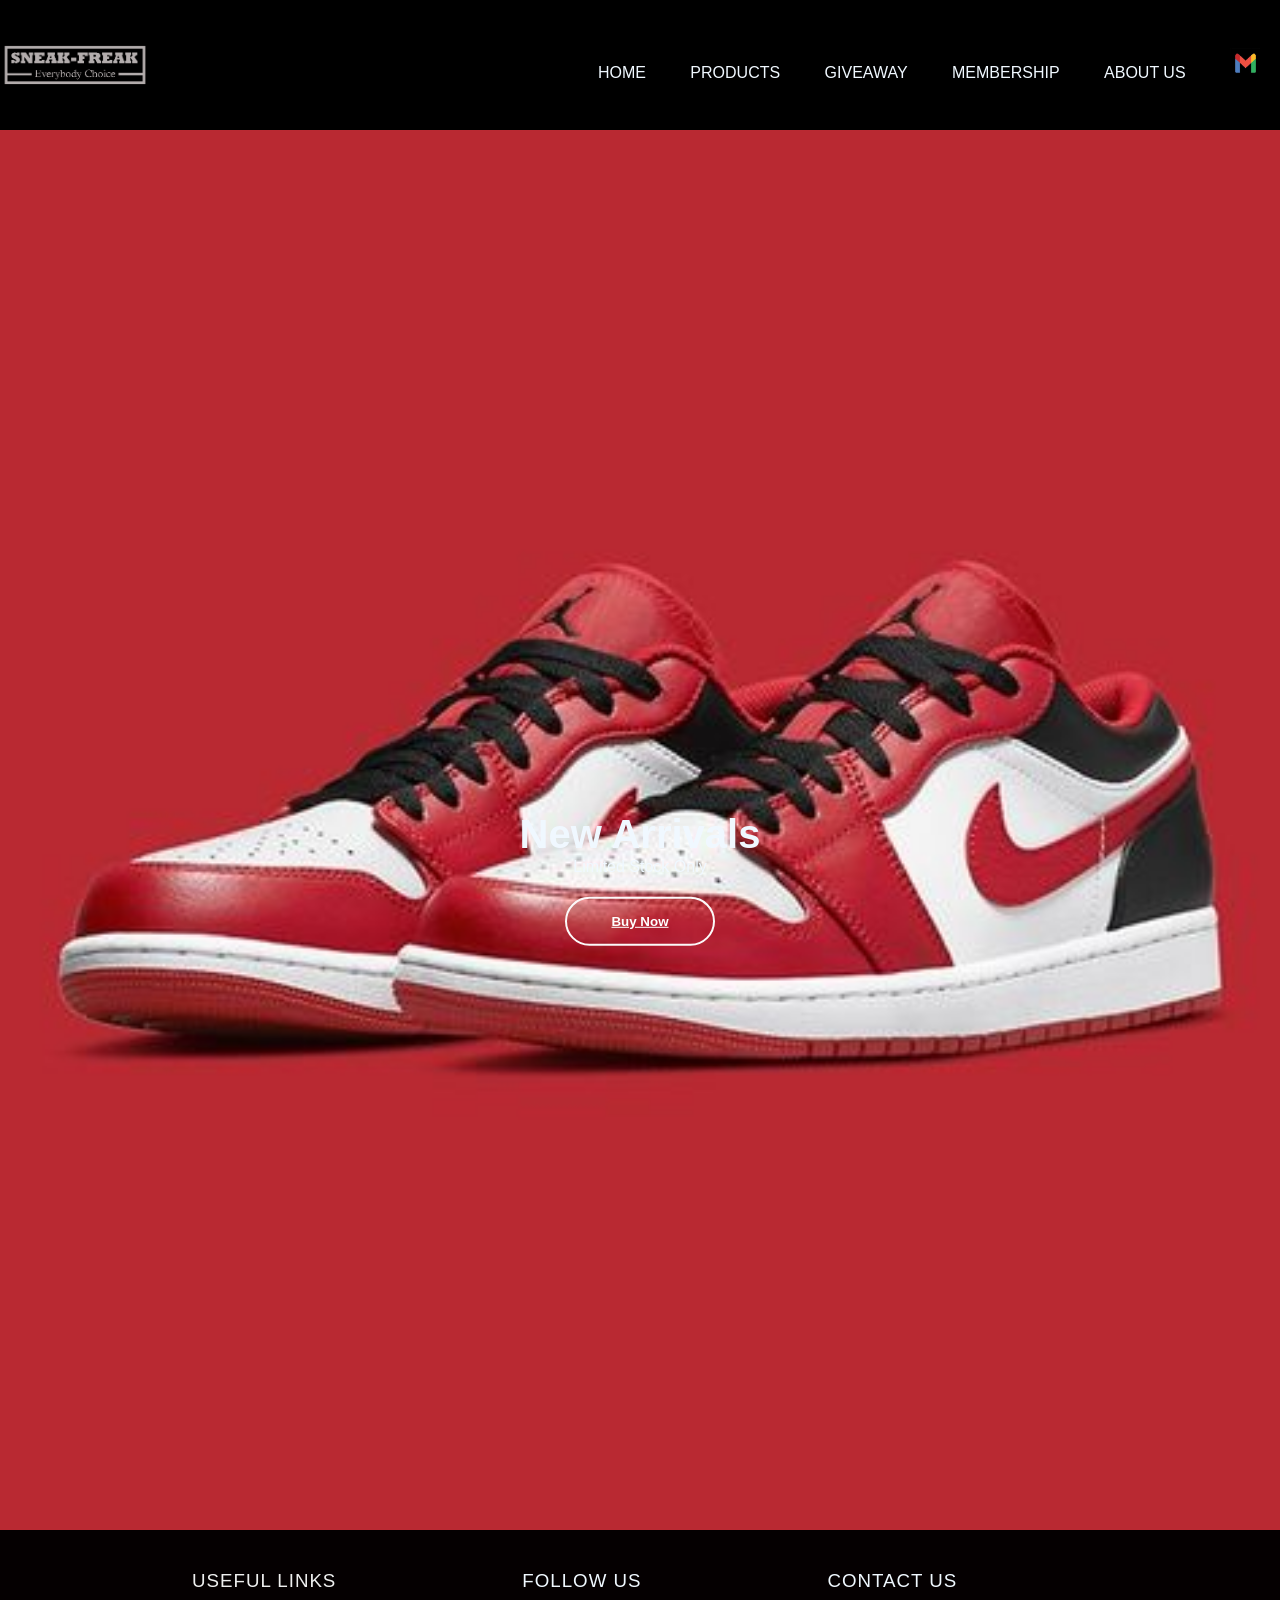
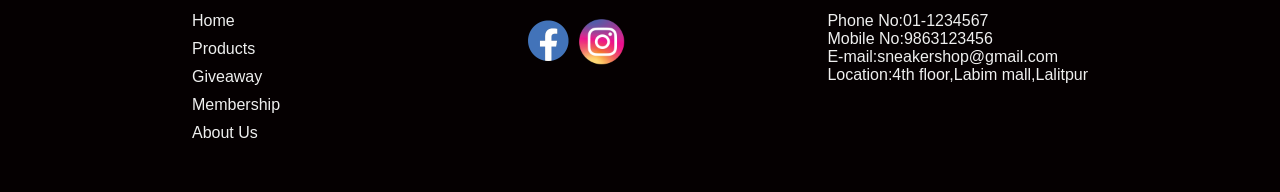
<file: IT final/final website/index.html>
<!DOCTYPE html>
<head>
    <title> Home Page</title>
    <link rel="stylesheet" href="style.css">    
</head>
<body>
    <div class="banner">
        <div class="navbar">
            <img src="images/logo.png" class="logo">
            <ul>
                <li><a href="index.html">Home</a></li>
                <li><a href="product.html">Products</a></li>
                <li><a href="giveaway.html">Giveaway </a></li>
                <li><a href="membership.html">Membership</a></li>
                <li><a href="aboutus.html">About Us</a></li>
                <li><a href="https://mail.google.com/" target="_blank"><img src="images/gmail.jpg"> </a></li>
            </ul>
        </div>

        <div class="content">
            <h1>New Arrivals</h1>
            <p>Limited Stock Only</p>
            <div>
                <button type="button"><a href="product.html"> Buy Now</button>
            </div>
        </div>
    </div>
    <div class="footer">
        <div class="col-1">
            <h3>USEFUL LINKS</h3>
            <a href="index.html">Home</a>
            <a href="product.html">Products</a>
            <a href="giveaway.html">Giveaway</a>
            <a href="membership.html">Membership</a>
            <a href="aboutus.html">About Us</a>
        </div>
        <div class="col-2">
            <h3>FOLLOW US</h3>
            <img src="images/facebook logo.png" class="logo">
            <img src="images/instagram logo.png" class="logo">
        </div>
        <div class="col-3">
            <h3>CONTACT US</h3>
            <p>Phone No:01-1234567<br>Mobile No:9863123456<br>E-mail:sneakershop@gmail.com<br>Location:4th floor,Labim mall,Lalitpur </p>
        </div>
    </div>
</body>
</html>
</file>
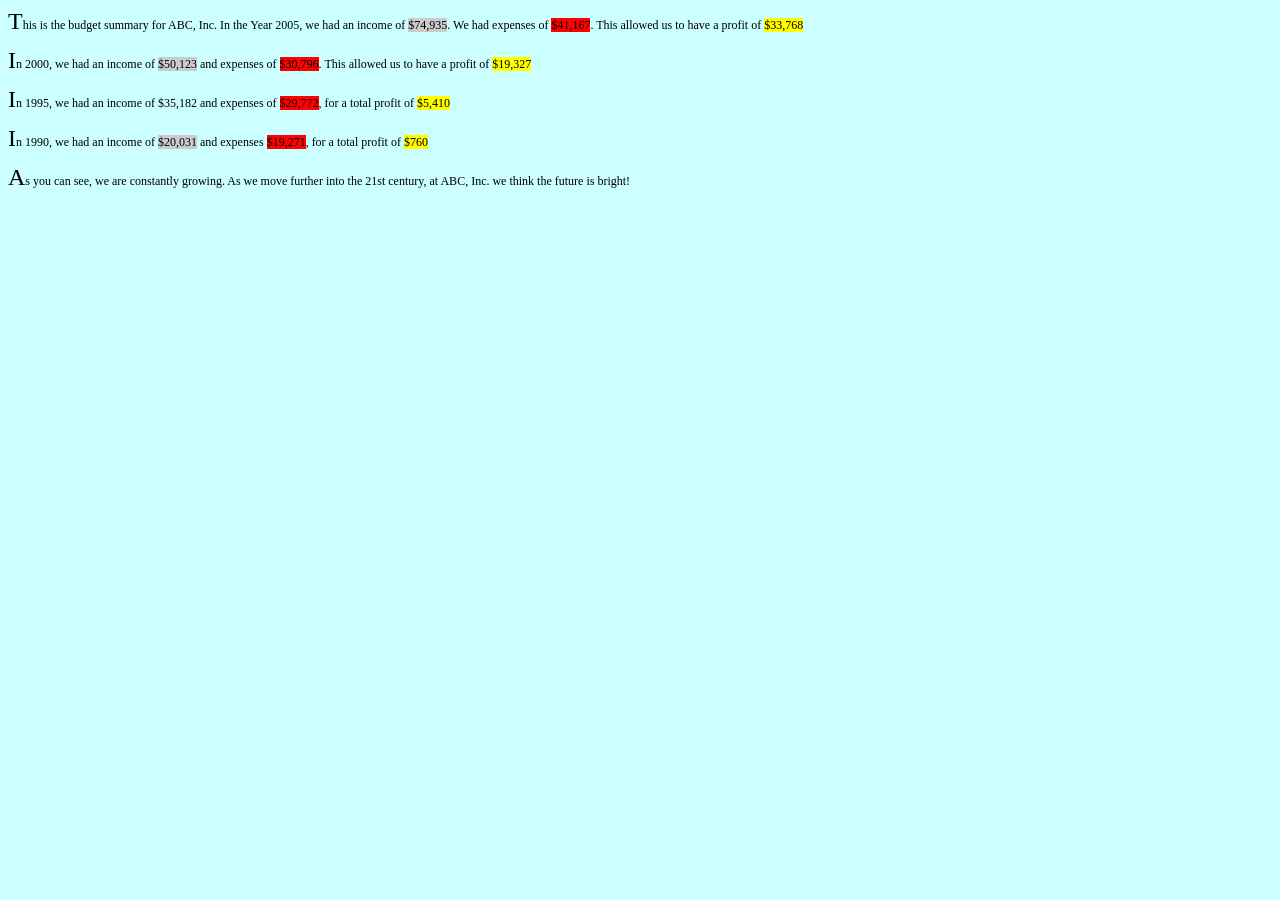
<file: IT final/week 8/index.html>
<html>
<head>
<title>ABC, Inc. Year End Budget Summary</title> 
<link href="style.css" rel="stylesheet" type="text/css">
</head>



<div id="budgetsummary">

<p>This is the budget summary for ABC, Inc. In the Year 2005, we had an income of <span class="income">$74,935</span>. We had expenses of

<span class="expenses">$41,167</span>. This allowed us to have a profit of <span class="profit" >$33,768</span> </p>

<p>In 2000, we had an income of <span class="income">$50,123</span> and expenses of <span class="expenses">$30,796</span>.

This allowed us to have a profit of

<span class="profit" >$19,327</ span> </p>

<p>In 1995, we had an income of <span class-"income" >$35,182</span> and expenses of <span class="expenses">$29,772</span>, for a total profit of <span class=" profit">$5,410</span> </p>

<p>In 1990, we had an income of <span class="income">$20,031</span> and expenses <span class="expenses">$19,271</span>, for a total profit of <span class="profit">$760</span> </p>

<p>As you can see, we are constantly growing. As we move further into the 21st century, at ABC, Inc. we think the future is bright!</p>
 </div> </body> </html>
</file>
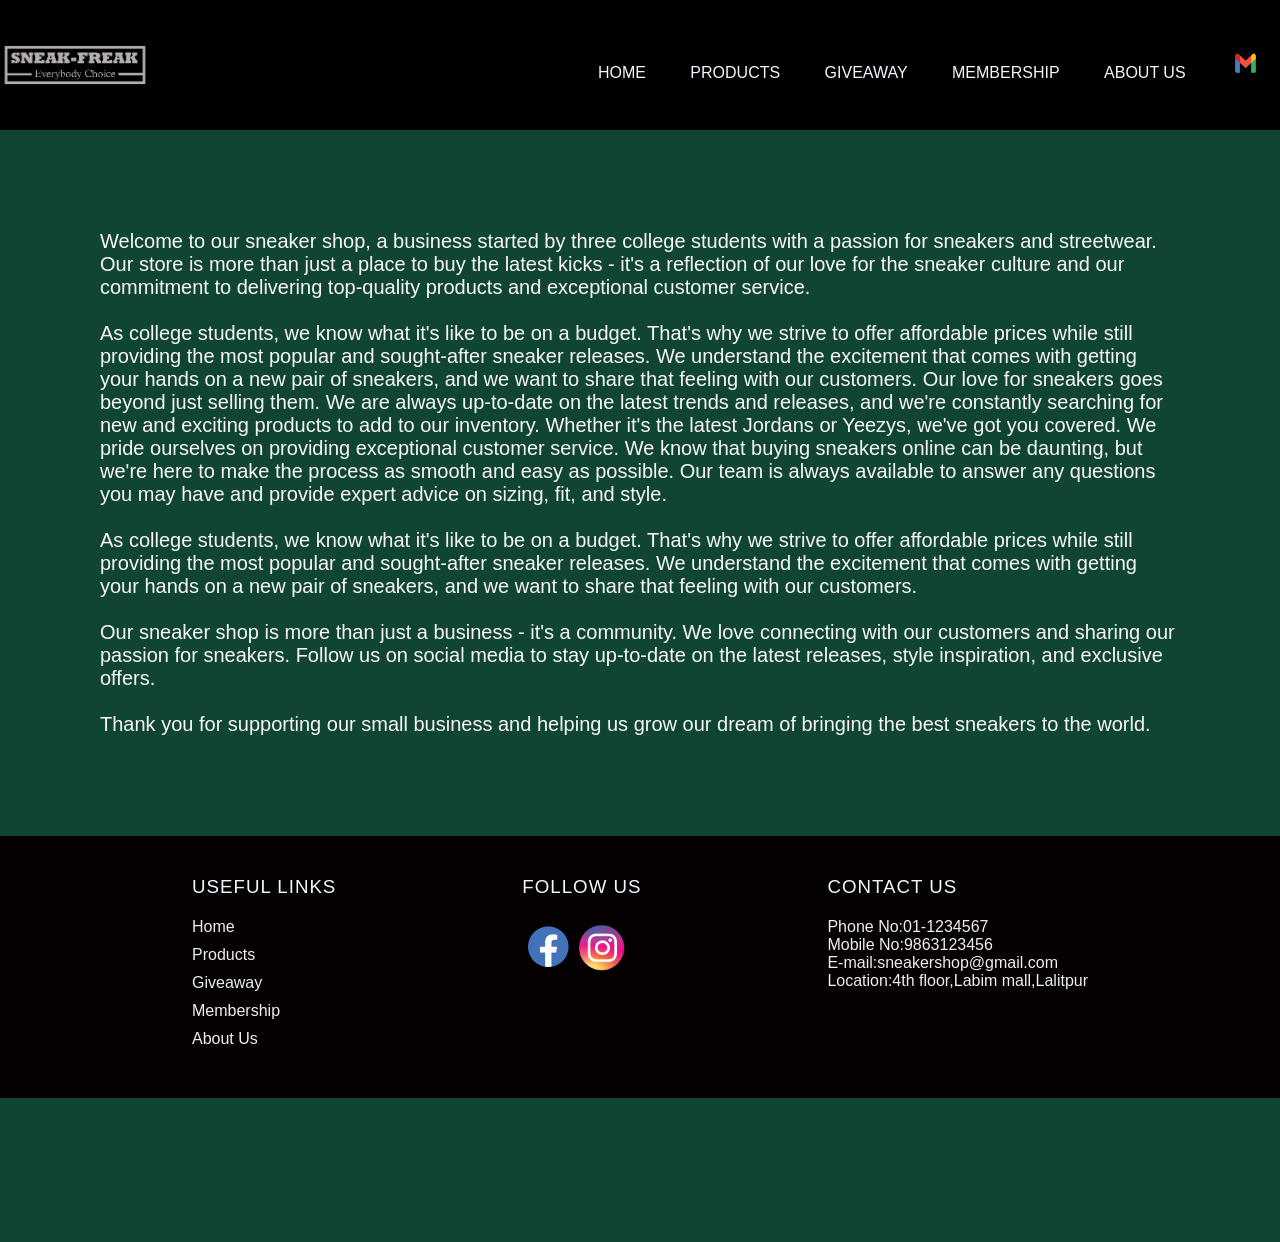
<file: IT final/final website/aboutus.html>
<!DOCTYPE html>
<head>
    <title> About Us</title>
    <link rel="stylesheet" href="style5.css">
</head>
<body>
    <div class="banner">
        <div class="navbar">
            <img src="images/logo.png" class="logo">
            <ul>
                <li><a href="index.html">Home</a></li>
                <li><a href="product.html">Products</a></li>
                <li><a href="giveaway.html">Giveaway </a></li>
                <li><a href="membership.html">Membership</a></li>
                <li><a href="aboutus.html">About Us</a></li>
                <li><a href="https://mail.google.com/" target="_blank"><img src="images/gmail.jpg"> </a></li>
            </ul>
        </div>
    <div class="content">
        <p>Welcome to our sneaker shop, a business started by three college students with a passion for sneakers and streetwear. Our store is more than just a place to buy the latest kicks - it's a reflection of our love for the sneaker culture and our commitment to delivering top-quality products and exceptional customer service.<br><br>
        As college students, we know what it's like to be on a budget. That's why we strive to offer affordable prices while still providing the most popular and sought-after sneaker releases. We understand the excitement that comes with getting your hands on a new pair of sneakers, and we want to share that feeling with our customers. Our love for sneakers goes beyond just selling them. We are always up-to-date on the latest trends and releases, and we're constantly searching for new and exciting products to add to our inventory. Whether it's the latest Jordans or Yeezys, we've got you covered. We pride ourselves on providing exceptional customer service. We know that buying sneakers online can be daunting, but we're here to make the process as smooth and easy as possible. Our team is always available to answer any questions you may have and provide expert advice on sizing, fit, and style.<br><br>
        As college students, we know what it's like to be on a budget. That's why we strive to offer affordable prices while still providing the most popular and sought-after sneaker releases. We understand the excitement that comes with getting your hands on a new pair of sneakers, and we want to share that feeling with our customers.<br><br>Our sneaker shop is more than just a business - it's a community. We love connecting with our customers and sharing our passion for sneakers. Follow us on social media to stay up-to-date on the latest releases, style inspiration, and exclusive offers.<br><br>
        Thank you for supporting our small business and helping us grow our dream of bringing the best sneakers to the world.</p>
    </div>
    <div class="footer">
        <div class="col-1">
            <h3>USEFUL LINKS</h3>
            <a href="index.html">Home</a>
            <a href="product.html">Products</a>
            <a href="giveaway.html">Giveaway</a>
            <a href="membership.html">Membership</a>
            <a href="aboutus.html">About Us</a>
        </div>
        <div class="col-2">
            <h3>FOLLOW US</h3>
            <img src="images/facebook logo.png" class="logo">
            <img src="images/instagram logo.png" class="logo">
        </div>
        <div class="col-3">
            <h3>CONTACT US</h3>
            <p>Phone No:01-1234567<br>Mobile No:9863123456<br>E-mail:sneakershop@gmail.com<br>Location:4th floor,Labim mall,Lalitpur </p>
        </div>
    </div>
</body>
</html>
</file>
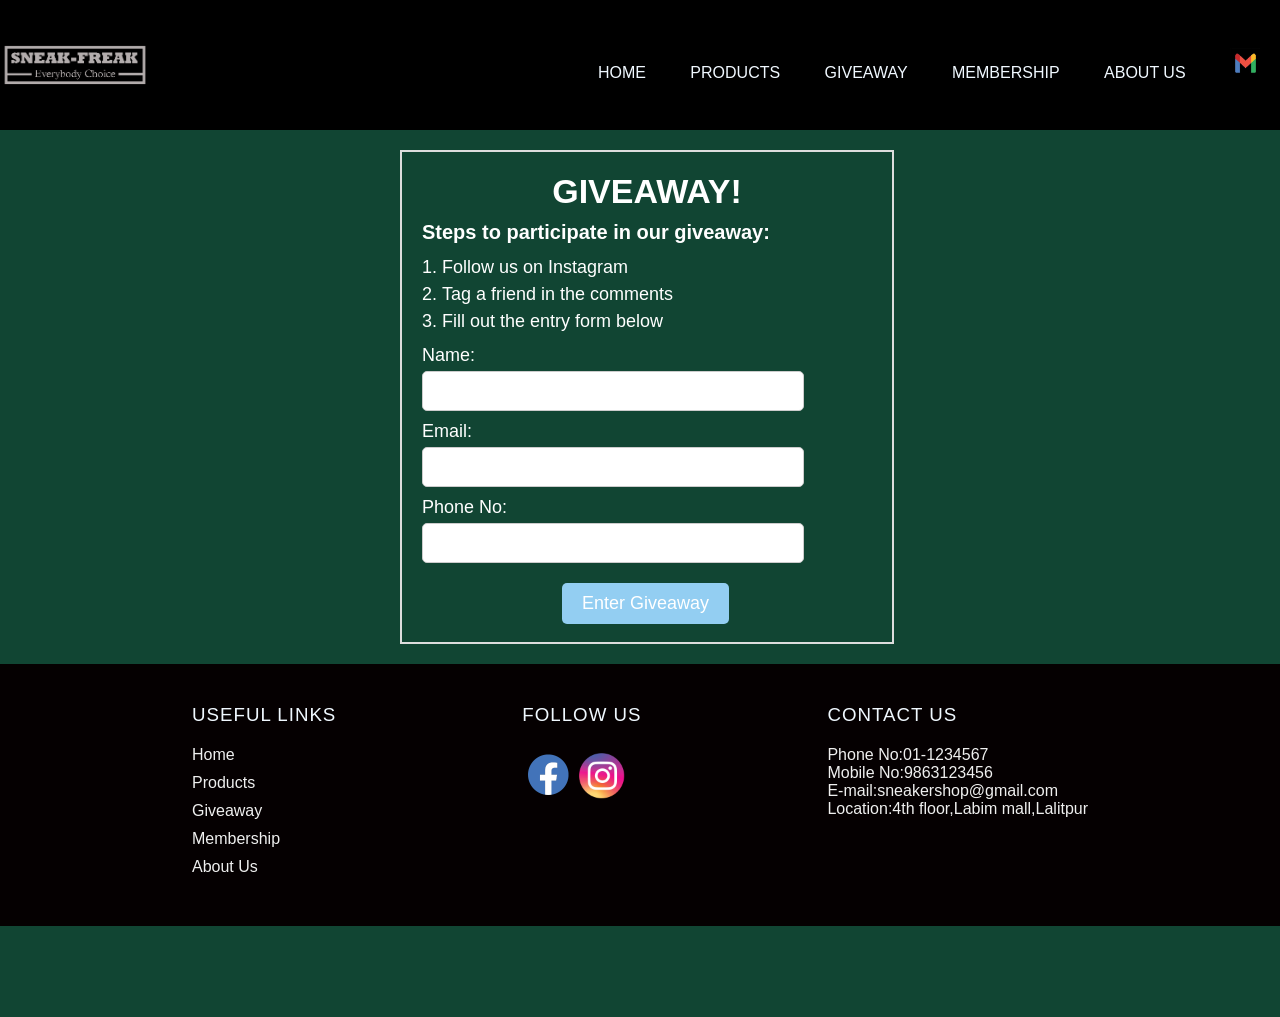
<file: IT final/final website/giveaway.html>
<!DOCTYPE html>
<head>
    <title>Giveaway</title>
    <link rel="stylesheet" href="style3.css">
</head>
<body>
    <div class="banner">
        <div class="navbar">
            <img src="images/logo.png" class="logo">
            <ul>
                <li><a href="index.html">Home</a></li>
                <li><a href="product.html">Products</a></li>
                <li><a href="giveaway.html">Giveaway </a></li>
                <li><a href="membership.html">Membership</a></li>
                <li><a href="aboutus.html">About Us</a></li>
                <li><a href="https://mail.google.com/" target="_blank"><img src="images/gmail.jpg"> </a></li>
            </ul>
        </div>
        <div class="giveaway-box">
            <h2>GIVEAWAY!</h2>
            <p><strong>Steps to participate in our giveaway:</strong></p>
            <ol>
              <li>Follow us on Instagram</li>
              <li>Tag a friend in the comments</li>
              <li>Fill out the entry form below</li>
            </ol>
            <form action="#" method="post">
              <label for="name">Name:</label>
              <input type="text" id="name" name="name" required>
              <label for="email">Email:</label>
              <input type="email" id="email" name="email" required>
              <label for="number">Phone No:</label>
              <input type="text" id="number" name="number" required>
              <input type="submit" value="Enter Giveaway">
            </form>
          </div>
          <div class="footer">
            <div class="col-1">
                <h3>USEFUL LINKS</h3>
                <a href="index.html">Home</a>
                <a href="product.html">Products</a>
                <a href="giveaway.html">Giveaway</a>
                <a href="membership.html">Membership</a>
                <a href="aboutus.html">About Us</a>
            </div>
            <div class="col-2">
                <h3>FOLLOW US</h3>
                <img src="images/facebook logo.png" class="logo">
                <img src="images/instagram logo.png" class="logo">
            </div>
            <div class="col-3">
                <h3>CONTACT US</h3>
                <p>Phone No:01-1234567<br>Mobile No:9863123456<br>E-mail:sneakershop@gmail.com<br>Location:4th floor,Labim mall,Lalitpur </p>
            </div>
        </div>
        <script src="JS/script.js"></script>
    </body>
    </html>
</file>
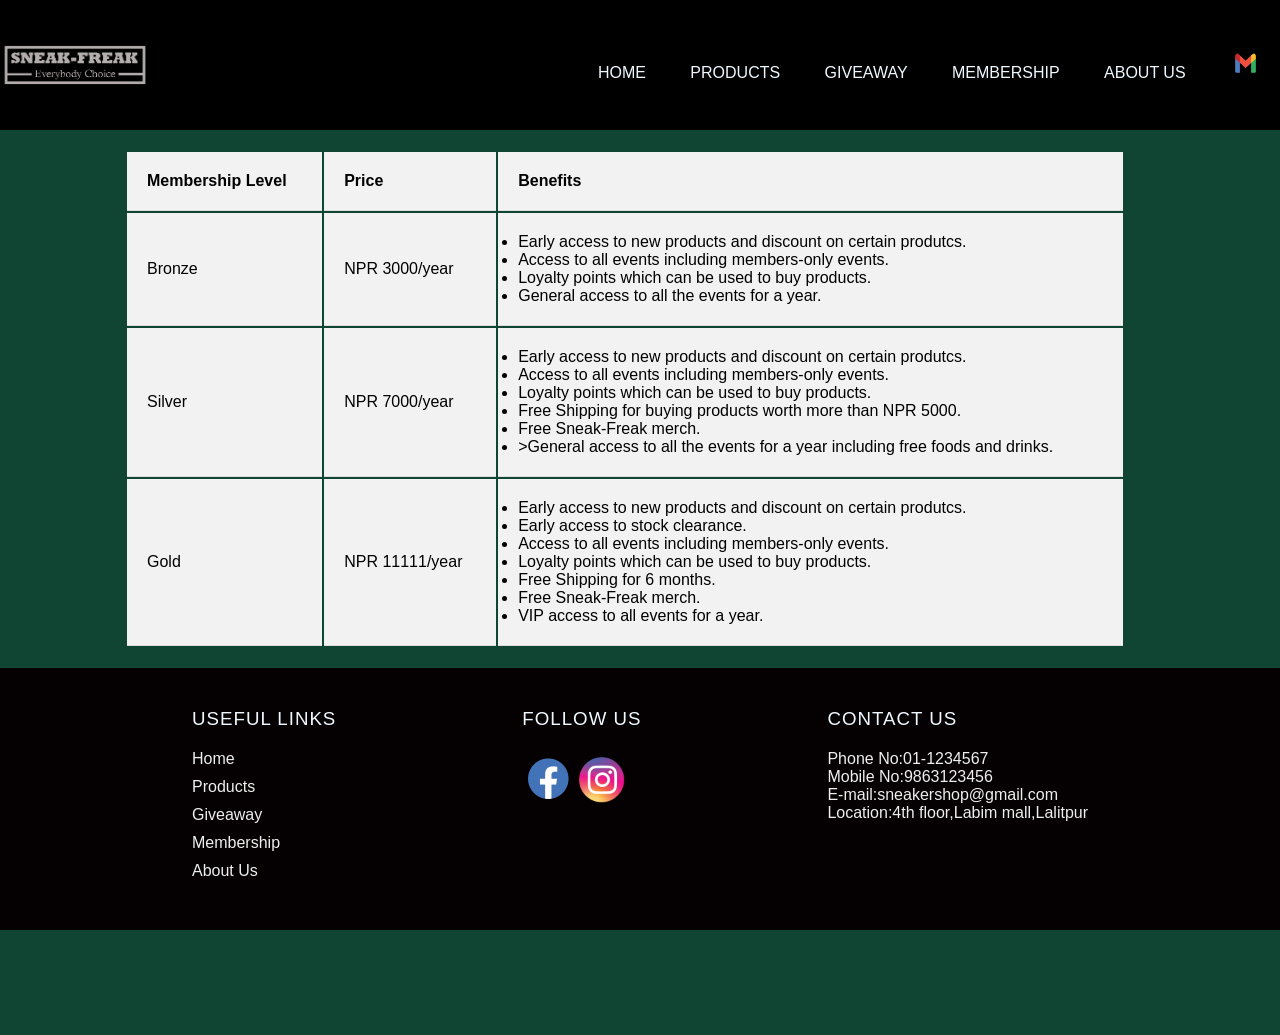
<file: IT final/final website/membership.html>
<!DOCTYPE html>
<head>
    <title>Giveaway</title>
    <link rel="stylesheet" href="style4.css">
</head>
<body>
    <div class="banner">
        <div class="navbar">
            <img src="images/logo.png" class="logo">
            <ul>
                <li><a href="index.html">Home</a></li>
                <li><a href="product.html">Products</a></li>
                <li><a href="giveaway.html">Giveaway </a></li>
                <li><a href="membership.html">Membership</a></li>
                <li><a href="aboutus.html">About Us</a></li>
                <li><a href="https://mail.google.com/" target="_blank"><img src="images/gmail.jpg"> </a></li>
            </ul>
        </div>   
         
    <table class="membership-table">
            <tr>
              <th>Membership Level</th>
              <th>Price</th>
              <th>Benefits</th>
            </tr>
            <tr>
              <td>Bronze</td>
              <td>NPR 3000/year</td>
              <td>
                <ul>
                    <li>Early access to new products and discount on certain produtcs.</li>
                    <li>Access to all events including members-only events.</li></li>
                    <li>Loyalty points which can be used to buy products.</li>
                    <li>General access to all the events for a year.</li>
                </ul>
              </td>
            </tr>
            <tr>
              <td>Silver</td>
              <td>NPR 7000/year</td>
              <td>
                <ul>
                    <li>Early access to new products and discount on certain produtcs.</li>
                    <li>Access to all events including members-only events.</li>
                    <li>Loyalty points which can be used to buy products.</li>
                    <li>Free Shipping for buying products worth more than NPR 5000.</li>
                    <li>Free Sneak-Freak merch.</li>
                    <li>>General access to all the events for a year including free foods and drinks.</li>
                </ul>
              </td>
            </tr>
            <tr>
              <td>Gold</td>
              <td>NPR 11111/year</td>
              <td>
                <ul>
                    <li>Early access to new products and discount on certain produtcs.</li>
                    <li>Early access to stock clearance.</li>
                    <li>Access to all events including members-only events.</li>
                    <li>Loyalty points which can be used to buy products.</li>
                    <li>Free Shipping for 6 months.</li>
                    <li>Free Sneak-Freak merch.</li>
                    <li>VIP access to all events for a year.</li>
                </ul>
              </td>
            </tr>
          </table>
          <div class="footer">
            <div class="col-1">
                <h3>USEFUL LINKS</h3>
                <a href="index.html">Home</a>
                <a href="product.html">Products</a>
                <a href="giveaway.html">Giveaway</a>
                <a href="membership.html">Membership</a>
                <a href="aboutus.html">About Us</a>
            </div>
            <div class="col-2">
                <h3>FOLLOW US</h3>
                <img src="images/facebook logo.png" class="logo">
                <img src="images/instagram logo.png" class="logo">
            </div>
            <div class="col-3">
                <h3>CONTACT US</h3>
                <p>Phone No:01-1234567<br>Mobile No:9863123456<br>E-mail:sneakershop@gmail.com<br>Location:4th floor,Labim mall,Lalitpur </p>
            </div>
        </div>
    </body>
    </html>
</file>
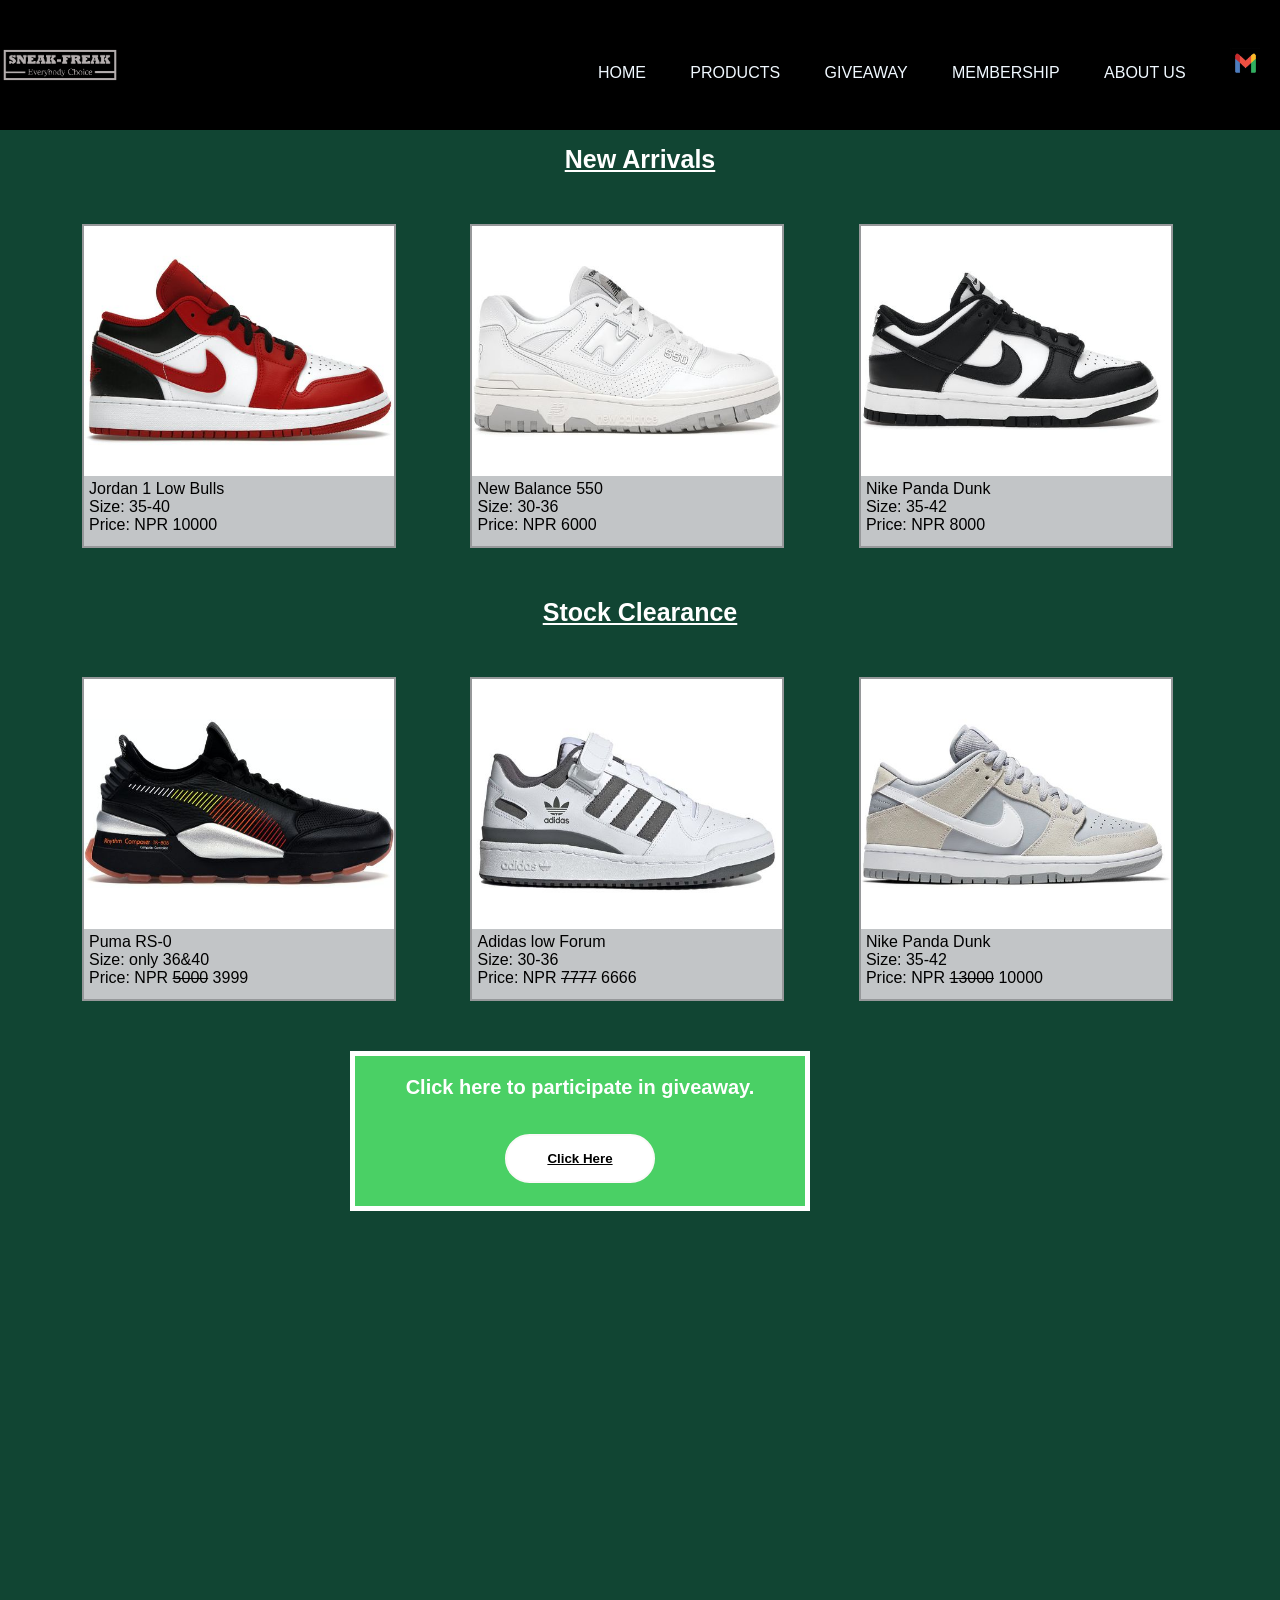
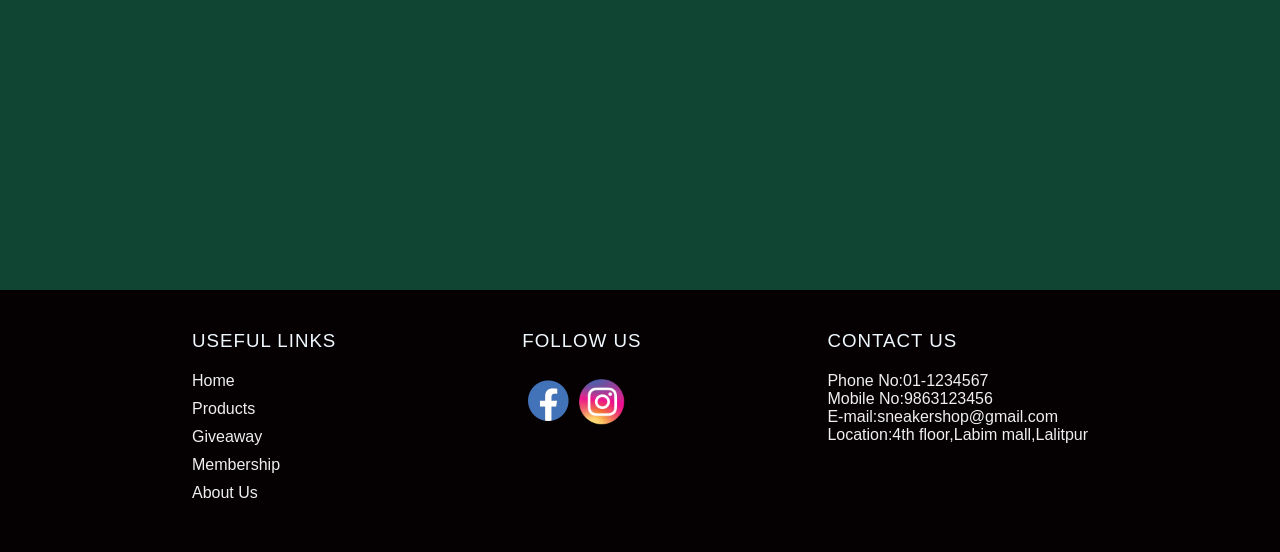
<file: IT final/final website/product.html>
<!DOCTYPE html>
<head>
    <title> Product </title>
    <link rel="stylesheet" href="style2.css">
</head>
<body>
    <div class="banner">
        <div class="navbar">
            <img src="images/logo.png" class="logo">
            <ul>
                <li><a href="index.html">Home</a></li>
                <li><a href="product.html">Products</a></li>
                <li><a href="giveaway.html">Giveaway </a></li>
                <li><a href="membership.html">Membership</a></li>
                <li><a href="aboutus.html">About Us</a></li>
                <li><a href="https://mail.google.com/" target="_blank"><img src="images/gmail.jpg"> </a></li>
            </ul>
        </div>        
        <div class="products">
            <h1><u> New Arrivals </u></h1>
            <div class="col-a">
                <img src="images/NA0.jpg">
                <p>Jordan 1 Low Bulls<br>Size: 35-40<br>Price: NPR 10000</p>                
            </div>
            <div class="col-a">
                <img src="images/NA1.jpg">
                <p>New Balance 550 <br>Size: 30-36<br>Price: NPR 6000</p> 
            </div>
            <div class="col-a">
                <img src="images/NA2.jpg">
                <p>Nike Panda Dunk<br>Size: 35-42<br>Price: NPR 8000</p> 
            </div>
        </div>
        <div class="stock">
            <h1><u> Stock Clearance </u></h1>
            <div class="col-b">
                <img src="images/SC0.jpg">
                <p>Puma RS-0<br>Size: only 36&40<br>Price: NPR <s>5000</s> 3999</p>                
            </div>
            <div class="col-b">
                <img src="images/SC1.jpg">
                <p>Adidas low Forum <br>Size: 30-36<br>Price: NPR <s>7777</s> 6666 </p> 
            </div>
            <div class="col-b">
                <img src="images/SC2.jpg">
                <p>Nike Panda Dunk<br>Size: 35-42<br>Price: NPR <s>13000</s> 10000</p> 
            </div>
        </div>
        <div class="giveaway">
            <h2>Click here to participate in giveaway.</h2>
            <button type="button"><a href="giveaway.html">Click Here</a></button>
        </div>
    </div>
    <div class="footer">
        <div class="col-1">
            <h3>USEFUL LINKS</h3>
            <a href="index.html">Home</a>
            <a href="product.html">Products</a>
            <a href="giveaway.html">Giveaway</a>
            <a href="membership.html">Membership</a>
            <a href="aboutus.html">About Us</a>
        </div>
        <div class="col-2">
            <h3>FOLLOW US</h3>
            <img src="images/facebook logo.png" class="logo">
            <img src="images/instagram logo.png" class="logo">
        </div>
        <div class="col-3">
            <h3>CONTACT US</h3>
            <p>Phone No:01-1234567<br>Mobile No:9863123456<br>E-mail:sneakershop@gmail.com<br>Location:4th floor,Labim mall,Lalitpur </p>
        </div>
    </div>
</body>
</html>
</file>
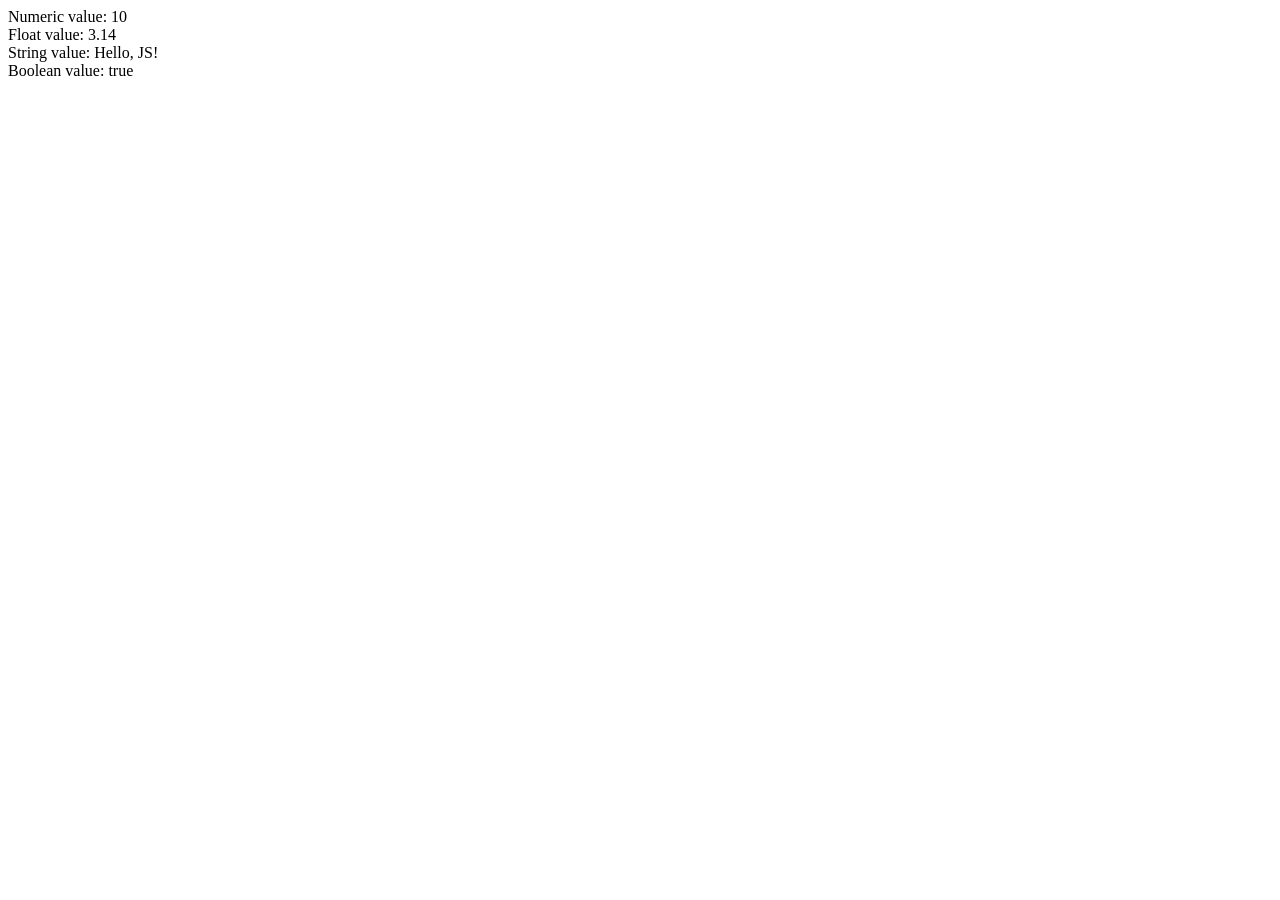
<file: IT final/week 10/task1.html>
<HTML>
	<TITLE> Create Variables </TITLE>
	<BODY>
		<SCRIPT>
		   var num = 10;           // Numeric value
var flt = 3.14;         // Float value
var str = "Hello, JS!"; // String value
var bool = true;        // Boolean value

// Display values using document.write()
document.write("Numeric value: " + num + "<br>");
document.write("Float value: " + flt + "<br>");
document.write("String value: " + str + "<br>");
document.write("Boolean value: " + bool);
		</SCRIPT>
	</BODY>
</HTML>
</file>
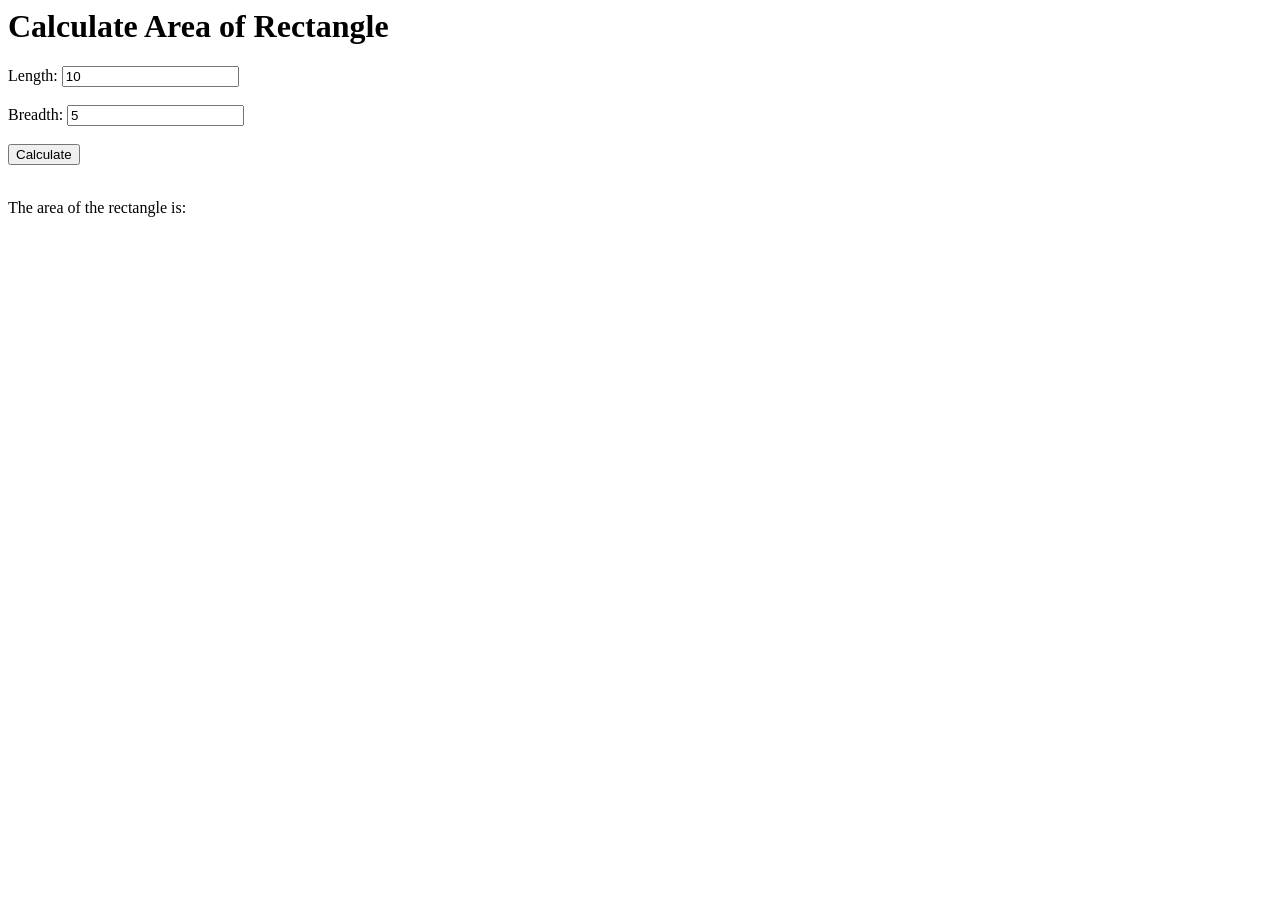
<file: IT final/week 10/task10.html>
<HTML>
<HEAD>
	<TITLE>Area Of Rectangle</TITLE>
		<SCRIPT>
		function calculateRectangleArea(length, breadth) {
			var area = length * breadth;
			return area;
		}

		function displayRectangleArea() {
			var length = parseFloat(document.getElementById("length").value);
			var breadth = parseFloat(document.getElementById("breadth").value);
			var area = calculateRectangleArea(length, breadth);
			document.getElementById("result").innerHTML = area;
		}
		</SCRIPT>
</HEAD>
<BODY>
	<h1>Calculate Area of Rectangle</h1>
	<label for="length">Length:</label>
	<input type="number" id="length" value="10"><br><br>
	<label for="breadth">Breadth:</label>
	<input type="number" id="breadth" value="5"><br><br>
	<button onclick="displayRectangleArea()">Calculate</button><br><br>
	<p>The area of the rectangle is: <span id="result"></span></p>
</BODY>
</HTML>
</file>
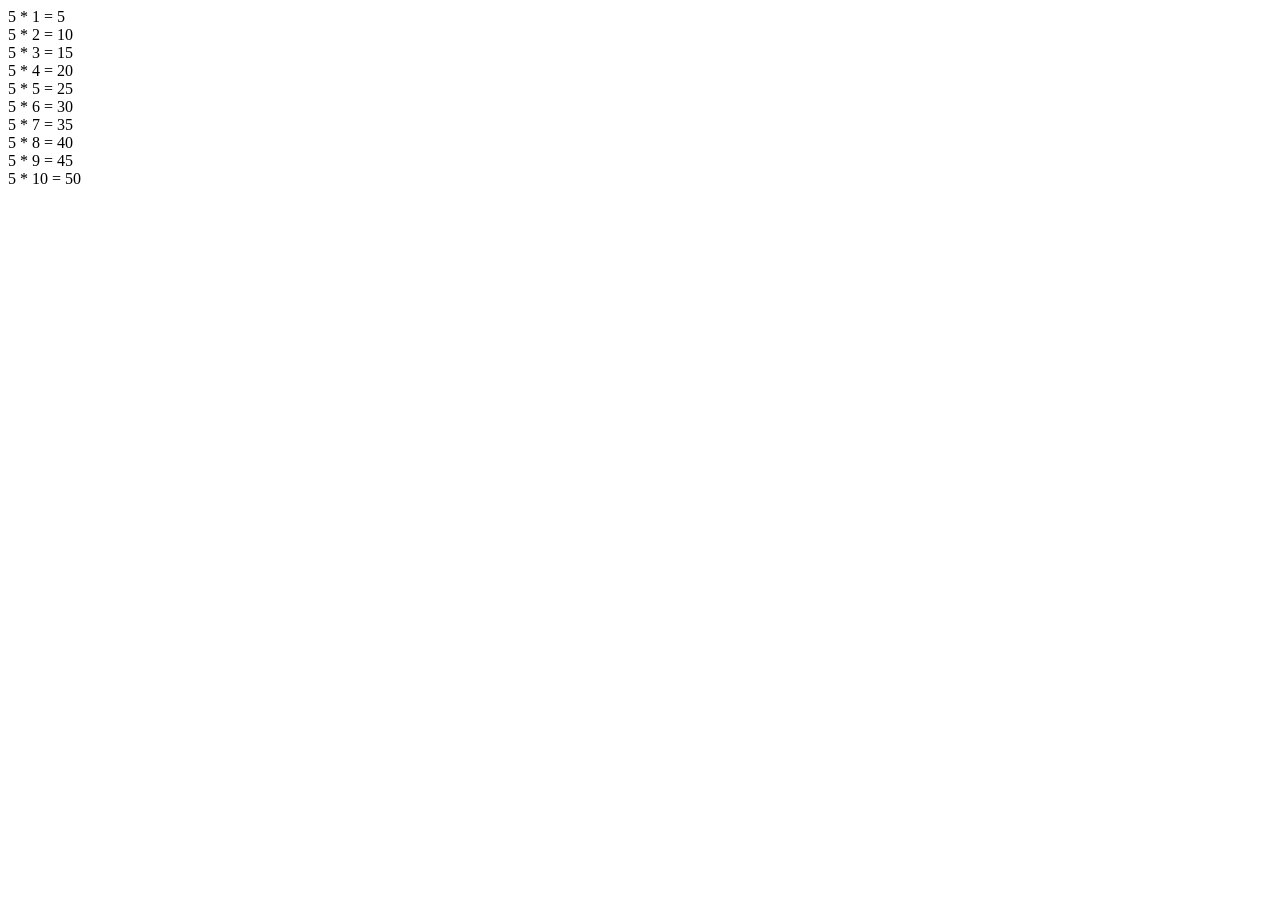
<file: IT final/week 10/task6.html>
<HTML>
	<TITLE> Displaying Multiply of 5 </TITLE>
	<BODY>
		<SCRIPT>
    for (var i = 1; i <= 10; i++) {
      var product = 5 * i;
      document.write("5 * " + i + " = " + product + "<br>");
    }
		</SCRIPT>
	</BODY>
</HTML>
</file>
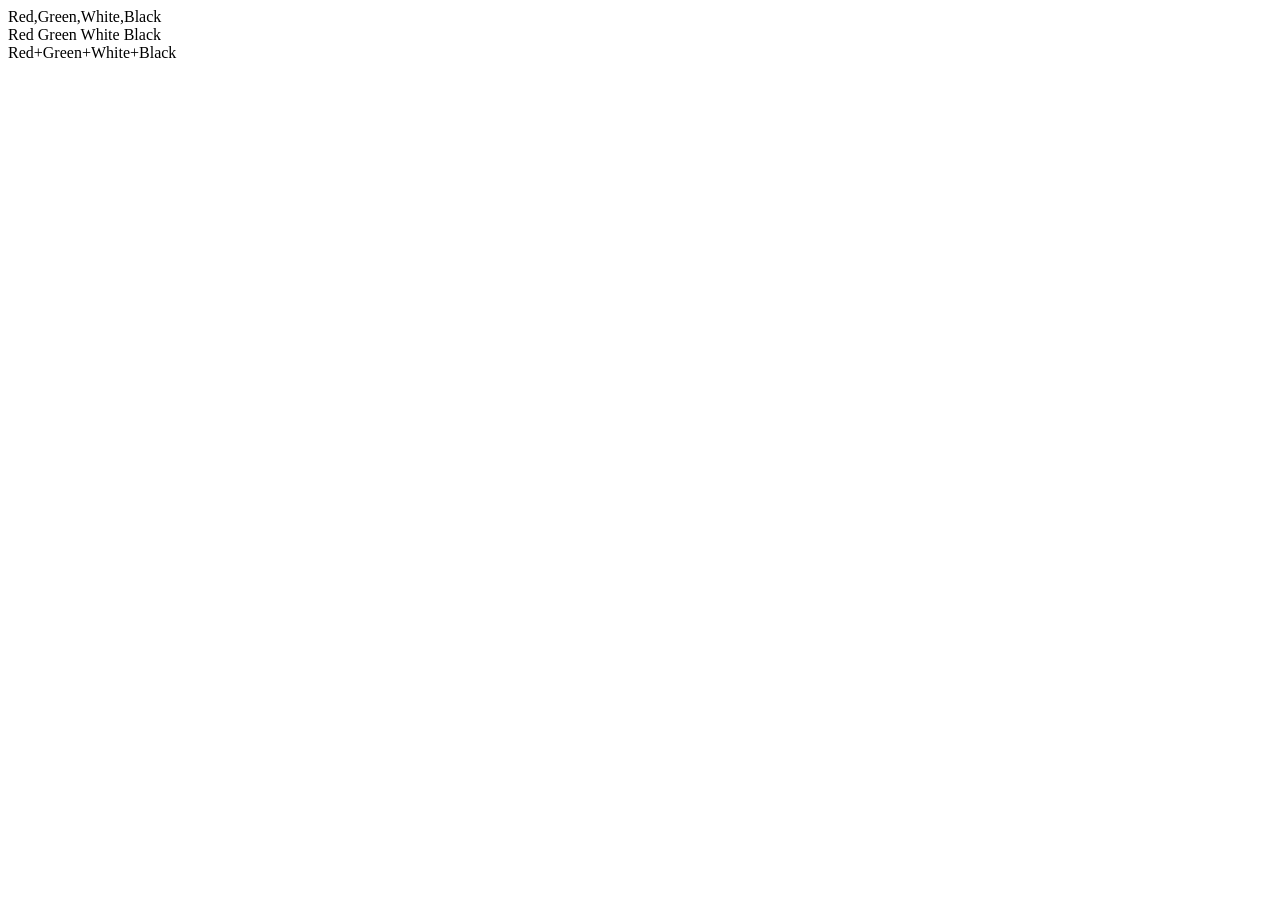
<file: IT final/week 10/task8.html>
<HTML>
	<TITLE> Join All Elements OF Array </TITLE>
	<BODY>
		<SCRIPT>
const myColor = ["Red", "Green", "White", "Black"];

      
      const commaSeparated = myColor.join(",");
      document.write(commaSeparated + "<br>");

      
      const spaceSeparated = myColor.join(" ");
      document.write(spaceSeparated + "<br>");


      const plusSeparated = myColor.join("+");
      document.write(plusSeparated);
		</SCRIPT>
	</BODY>
</HTML>
</file>
<file: IT final/final website/style.css>
*{
    margin: 0;
    padding: 0;
    font-family: sans-serif;
}
.banner{
    width: 100%;
    height: 170vh;
    background-image:url(images/bg.jpg);
    background-size: cover;
    background-position: center;
}
.navbar{
    background-color: black;
    width: 100%;
    height: 60px;
    margin: auto; 
    padding: 35px 0;
    display: flex;
    align-items: center;
    justify-content: space-between;
}
.logo{
    width: 150px;
    cursor: pointer;
}
.navbar ul li{
    list-style: none;
    display: inline-block;
    margin: 0 20px;
    position: relative;
}
.navbar ul li a{
     text-decoration: none;
     color: aliceblue;
     text-transform: uppercase;
}

.navbar ul li img{
    width: 30px;
    height: 30px;
}
.navbar ul li::after{
    content: '';
    height: 3px;
    width: 0;
    background: #f9f7f8;
    position: absolute;
    left: 0;
    bottom: -5px;
    transition: 0.5s;
}
.navbar ul li:hover::after{
    width: 100%;
}
.content{
    width: 100%;
    margin-top: 700px;
    position: absolute;
    transform: translateY(-30%);
    text-align: center;
    color: aliceblue; 
}
.content h1{
    font-size: 40px;
    margin-top: 40px;
}
.content p{
    margin: 10px ;
    font-weight: 100px;
    line-height: 0px;
}
.content a{
    color: white;
}
button{
    width: 150px;
    padding: 15px 0;
    text-align: center;
    margin: 20px 10px;
    border-radius: 25px;
    font-weight: bold;
    border: 2px solid #fcf9f9;
    background: transparent;
    color: aliceblue;
    cursor: pointer;
}
.footer{
    width: 70%;
    padding: 40px 15%;
    background: #050001;
    color: aliceblue;
    display: flex;
}

.footer div{
    text-align: left;
}

.col-1{
    flex-grow: 2;
}

.col-2{
    flex-grow: 2;
}

.footer div h3{
    font-weight: 200;
    margin-bottom: 20px;
    letter-spacing: 1px;
}

.col-1 a{
    display: block;
    text-decoration: none;
    color: #efefef;
    margin-bottom: 10px;
}

.col-2 img{
    width: 50px;
    height: 50px;
    padding: 5px 0 ;
}

.col-3 p{
    display: block;
    text-decoration: none;
    color: #efefef;
    margin-bottom: 10px;
}
</file>
<file: IT final/week 8/style.css>
body{
 font -family: Verdana, Arial, Helvetica, sans-serif; font-size: 12px;
     background-color: #CCFFFF;
}

h1 {font-size: 14px; font-variant: small-caps; color: #FF0000;
    background-color: #00FF00;
    position: absolute;
    top: 0px;
    left: Opx; 
    z-index: 2;
}

p:first-letter { font-size: 200%; }
 .income { background-color: #CCCCCC; }
 .expenses { background-color: #FF0000; }
 .profit { background-color: #FFFF00; }
 #budget summary {
     background-color: #FFFFFF;
     border: dotted; 
	padding: 20px;
     width: 500px;
     position: absolute;
    top: Opx; 
     z-index: 1;
}
</file>
<file: IT final/final website/style5.css>
*{
    margin: 0;
    padding: 0;
    font-family: sans-serif;
}
.banner{
    width: 100%;
    height: 138vh;
    background-color: rgb(17, 69, 51);
    background-size: cover;
    background-position: center;
}
.navbar{
    width: 100%;
    height: 60px;
    margin: auto;
    padding: 35px 0;
    display: flex;
    align-items: center;
    background-color: black;
    justify-content: space-between;
}
.logo{
    width: 150px;
    cursor: pointer;
}
.navbar ul li{
    list-style: none;
    display: inline-block;
    margin: 0 20px;
    position: relative;
}
.navbar ul li a{
     text-decoration: none;
     color: aliceblue;
     text-transform: uppercase;
}

.navbar ul li img{
    width: 30px;
    height: 30px
}

.navbar ul li::after{
    content: '';
    height: 3px;
    width: 0;
    background: #f9f7f8;
    position: absolute;
    left: 0;
    bottom: -5px;
    transition: 0.5s;
}
.navbar ul li:hover::after{
    width: 100%;
}
.content{

    display: flex;
    justify-content: flex-start;
    text-align: left;
    margin-top: 30px; 
    margin-bottom: 30px;
    margin: 100px;
    color: #f9f7f8;
    font-size: 20px;
}
.footer{
    margin-top: 10px;
    width: 70%;
    padding: 40px 15%;
    background: #050001;
    color: aliceblue;
    display: flex;
}
.footer div{
    text-align: left;
}
.col-1{
    flex-grow: 2;
}
.col-2{
    flex-grow: 2;
}
.footer div h3{
    font-weight: 200;
    margin-bottom: 20px;
    letter-spacing: 1px;
}
.col-1 a{
    display: block;
    text-decoration: none;
    color: #efefef;
    margin-bottom: 10px;
}
.col-2 img{
    width: 50px;
    height: 50px;
    padding: 5px 0 ;
}
.col-3 p{
    display: block;
    text-decoration: none;
    color: #efefef;
    margin-bottom: 10px;
}
</file>
<file: IT final/final website/style3.css>
*{
    margin: 0;
    padding: 0;
    font-family: sans-serif;
}

.banner{
    width: 100%;
    height: 113vh;
    background-color: rgb(17, 69, 51);
    background-size: cover;
    background-position: center;
}

.navbar{
    background-color: black;
    width: 100%;
    height: 60px;
    margin: auto;
    padding: 35px 0;
    display: flex;
    align-items: center;
    justify-content: space-between;
}

.logo{
    width: 150px;
    cursor: pointer;
}

.navbar ul li{
    list-style: none;
    display: inline-block;
    margin: 0 20px;
    position: relative;
}

.navbar ul li a{
     text-decoration: none;
     color: aliceblue;
     text-transform: uppercase;
}

.navbar ul li img{
    width: 30px;
    height: 30px
}

.navbar ul li::after{
    content: '';
    height: 3px;
    width: 0;
    background: #f9f7f8;
    position: absolute;
    left: 0;
    bottom: -5px;
    transition: 0.5s;
}

.navbar ul li:hover::after{
    width: 100%;
}

.giveaway-box {
    background-color:rgb(17, 69, 51);
    border: 2px solid #ddd;
    padding: 20px;
    margin-top: 20px;
    margin-bottom: 20px;
    width: 450px;
    height: 450px;
    margin-left: 400px; 
    margin-right: 400px;
}

.giveaway-box h2 {
    font-size: 34px;
    color: #fff;
    text-align: center;
    font-family:Verdana, Geneva, Tahoma, sans-serif;
}

.giveaway-box p{
    font-size: 20px;
    color: #fff;
    margin-top: 10px;
}

  .giveaway-box ol {
    margin-top: 10px;
    padding-left: 20px;
  }
  
.giveaway-box ol li {
    font-size: 18px;
    line-height: 1.5;
    color: #fff;
}
  
.giveaway-box form label {
    display: block;
    font-size: 18px;
    color: #fff;
    margin-top: 10px;
    margin-bottom: 5px;
    margin-right: 20px;
}
  
  .giveaway-box form input[type="text"],
  .giveaway-box form input[type="email"],
  .giveaway-box form input[type="number"] {
    display: block;
    font-size: 16px;
    padding: 10px;
    margin-bottom: 10px;
    width: 80%;
    border: 1px solid #ccc;
    border-radius: 5px;
  }  
  .giveaway-box form input[type="submit"] {
    font-size: 18px;
    padding: 10px 20px;
    background-color:rgb(147, 206, 242);
    color: #fff;
    border: none;
    border-radius: 5px;
    cursor: pointer;
    margin: 10px 140px;
  }

  .giveaway-box form input[type="submit"]:hover {
    background-color: rgb(0, 0, 0);
  }

  .giveaway-box form p{
    font-size: medium;
  }

.footer{
    margin-bottom: -1px;
    width: 70%;
    padding: 40px 15%;
    background: #050001;
    color: aliceblue;
    display: flex;
}

.footer div{
    text-align: left;
}

.col-1{
    flex-grow: 2;
}

.col-2{
    flex-grow: 2;
}

.footer div h3{
    font-weight: 200;
    margin-bottom: 20px;
    letter-spacing: 1px;
}

.col-1 a{
    display: block;
    text-decoration: none;
    color: #efefef;
    margin-bottom: 10px;
}

.col-2 img{
  width: 50px;
  height: 50px;
  padding: 5px 0 ;
}

.col-3 p{
    display: block;
    text-decoration: none;
    color: #efefef;
    margin-bottom: 10px;
}
</file>
<file: IT final/final website/style4.css>
*{
    margin: 0;
    padding: 0;
    font-family: sans-serif;
}
.banner{
    width: 100%;
    height: 115vh;
    background-color: rgb(17, 69, 51);
    background-size: cover;
    background-position: center;
}
.navbar{
    background-color: black;
    width: 100%;
    height: 60px;
    margin: auto;
    padding: 35px 0;
    display: flex;
    align-items: center;
    justify-content: space-between;
}
.logo{
    width: 150px;
    cursor: pointer;
}
.navbar ul li{
    list-style: none;
    display: inline-block;
    margin: 0 20px;
    position: relative;
}
.navbar ul li a{
     text-decoration: none;
     color: aliceblue;
     text-transform: uppercase;
}

.navbar ul li img{
    width: 30px;
    height: 30px
}

.navbar ul li::after{
    content: '';
    height: 3px;
    width: 0;
    background: #f9f7f8;
    position: absolute;
    left: 0;
    bottom: -5px;
    transition: 0.5s;
}
.navbar ul li:hover::after{
    width: 100%;
}

.membership-table {
    width: 1000px;
    height: 300px;
    border: 0px solid;
    border-color:#fff;
    margin-top: 20px;
    margin-bottom: 20px;
    margin-left: 125px;
    margin-left: 125px;
}
  
.membership-table th, .membership-table td{
    padding: 8px;
    text-align: left;
    border-bottom: 1px solid #ddd;
    background-color: #f2f2f2;
    padding: 20px;
}
.footer{
    margin-top: 0px;
    width: 70%;
    padding: 40px 15%;
    background: #050001;
    color: aliceblue;
    display: flex;
}
.footer div{
    text-align: left;
}
.col-1{
    flex-grow: 2;
}
.col-2{
    flex-grow: 2;
}
.footer div h3{
    font-weight: 200;
    margin-bottom: 20px;
    letter-spacing: 1px;
}
.col-1 a{
    display: block;
    text-decoration: none;
    color: #efefef;
    margin-bottom: 10px;
}
.col-2 img{
    width: 50px;
    height: 50px;
    padding: 5px 0 ;
}
.col-3 p{
    display: block;
    text-decoration: none;
    color: #efefef;
    margin-bottom: 10px;
}
</file>
<file: IT final/final website/style2.css>
*{
    margin: 0;
    padding: 0;
font-family: sans-serif;
}

.banner{
    width: 100%;
    height: 210vh;
    background-color: rgb(17, 69, 51);
    background-size: cover;
    background-position: center;
}

.navbar{
    background-color: black;
    width: 100%;
    height: 60px;
    margin: auto;
    padding: 35px 0;
    display: flex;
    align-items: center;
    justify-content: space-between;
}

.logo{
    width: 120px;
    cursor: pointer;
}

.navbar ul li{
    list-style: none;
    display: inline-block;
    margin: 0 20px;
    position: relative;
}

.navbar ul li a{
     text-decoration: none;
     color: aliceblue;
     text-transform: uppercase;
}

.navbar ul li img{
    width: 30px;
    height: 30px
}

.navbar ul li::after{
    content: '';
    height: 3px;
    width: 0;
    background: #f9f7f8;
    position: absolute;
    left: 0;
    bottom: -5px;
    transition: 0.5s;
}

.navbar ul li:hover::after{
    width: 100%;
}

h1{
    font-size: 25PX;
    color: white;
    text-align: center;
    margin: 15px;
}

.col-a{
    width: 310px;
    height: 320px;
    border-style:solid;
    border-width: 2px;
    position: relative;
    left: 47px;
    background-color:  rgb(194, 197, 199);
    border-color: rgb(150, 152, 154);
    display: inline-block;
    margin: 35px;
}

.col-a img{
    align-content: center;
    width: 310px;
    height: 250px; 
}

.col-a p{
    font-family: 'Segoe UI', Tahoma, Geneva, Verdana, sans-serif;
    margin-left: 5px;
}

.col-b{
    width: 310px;
    height: 320px;
    border-style:solid;
    border-width: 2px;
    position: relative;
    left: 47px;
    background-color:  rgb(194, 197, 199);
    border-color: rgb(150, 152, 154);
    display: inline-block;
    margin: 35px;
}

.col-b img{
    align-content: center;
    width: 310px;
    height: 250px; 
}

.col-b p{
    font-family: 'Segoe UI', Tahoma, Geneva, Verdana, sans-serif;
    margin-left: 5px;
}

.giveaway{
    width: 450px;
    height: 150px;
    border: 5px solid white;
    position: relative;
    margin: 15px 350px;
    background-color: rgb(74, 208, 101);
}

.giveaway h2{
    font-size: 20px;
    margin: 20px;
    text-align: center;
    color: white;
}

button{
    width: 150px;
    padding: 15px 10px;
    text-align: center;
    font-weight: bold;
    border-radius: 25px;
    border: 2px solid #fcf9f9;
    cursor: pointer;
    background-color:white;
    margin: 15px 150px;
}
a{
    color: black;
}

button:hover{
    background-color: black;
}

button a:hover{
    color: white;
}

.footer{
    width: 70%;
    padding: 40px 15%;
    background: #050001;
    color: aliceblue;
    display: flex;
}

.footer div{
    text-align: left;
}

.col-1{
    flex-grow: 2;
}

.col-2{
    flex-grow: 2;
}

.footer div h3{
    font-weight: 200;
    margin-bottom: 20px;
    letter-spacing: 1px;
}

.col-1 a{
    display: block;
    text-decoration: none;
    color: #efefef;
    margin-bottom: 10px;
}

.col-2 img{
    width: 50px;
    height: 50px;
    padding: 5px 0 ;
}

.col-3 p{
    display: block;
    text-decoration: none;
    color: #efefef;
    margin-bottom: 10px;
}
</file>
